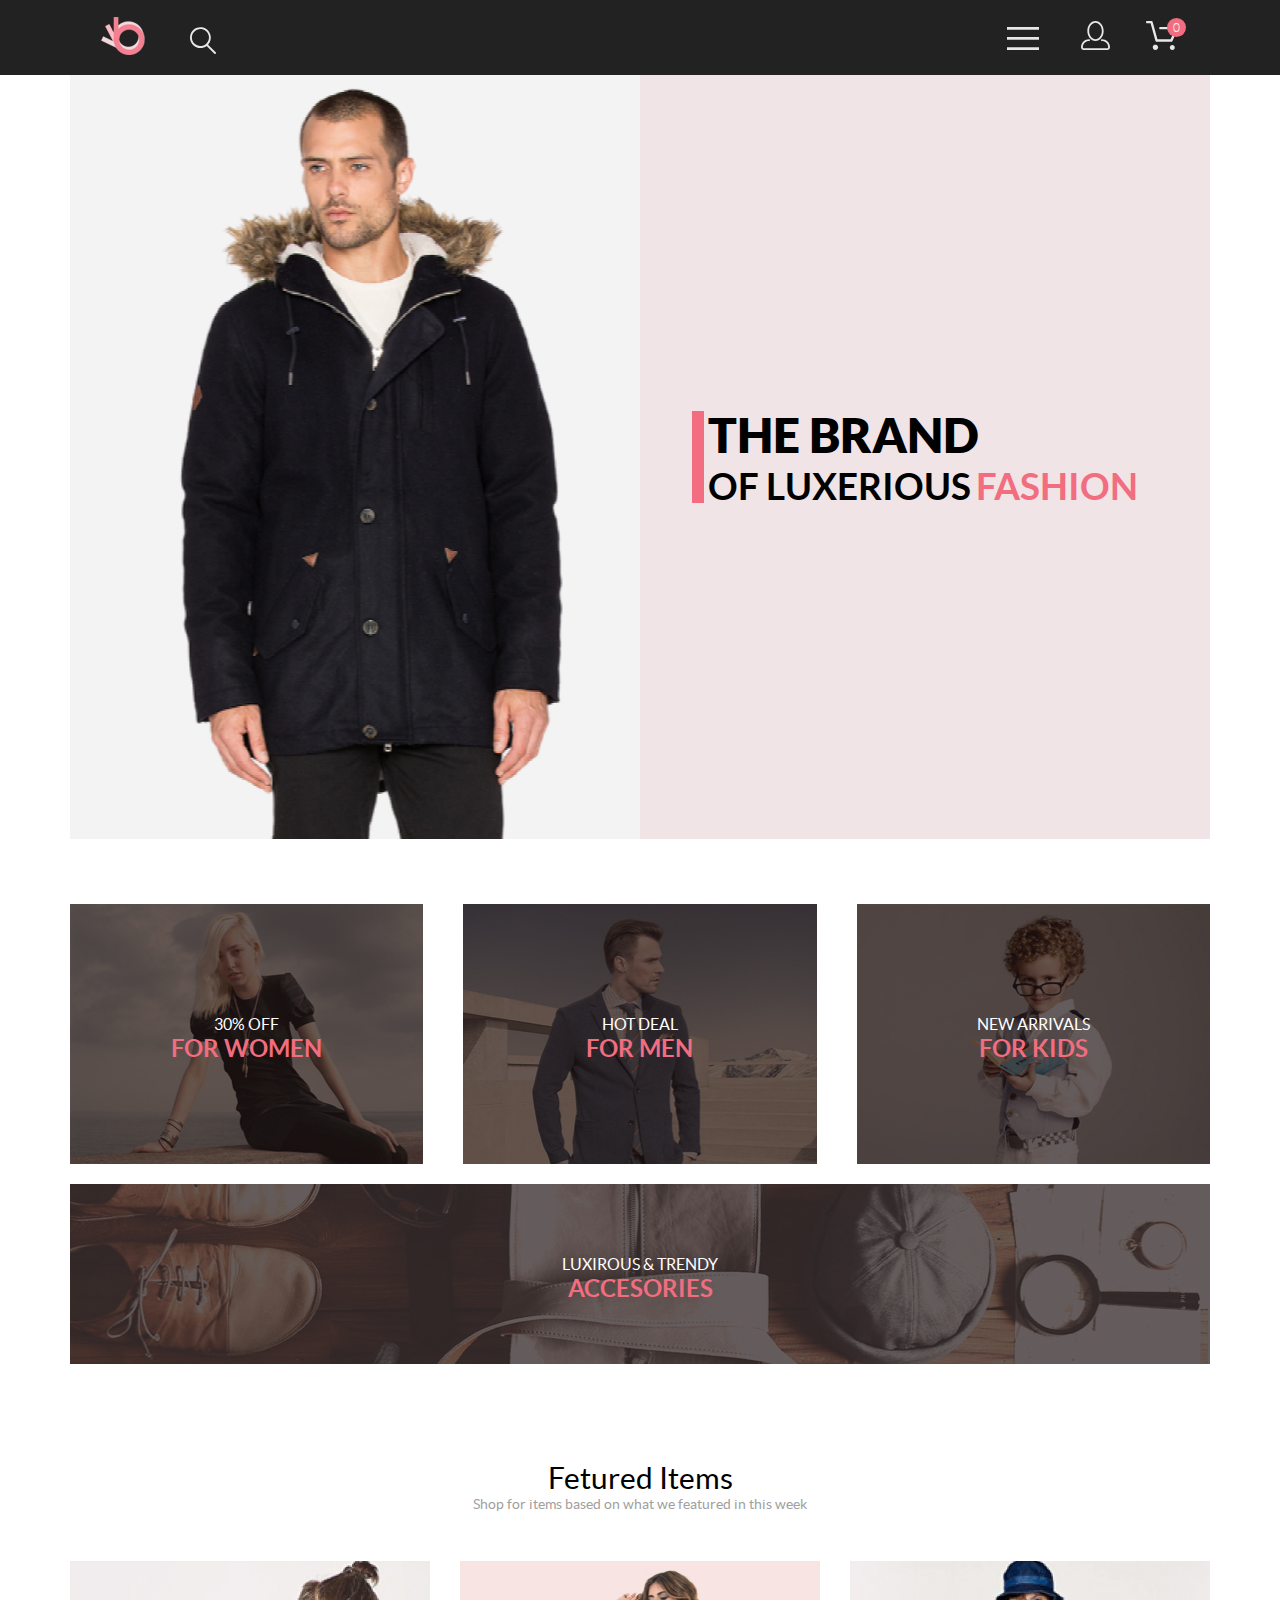
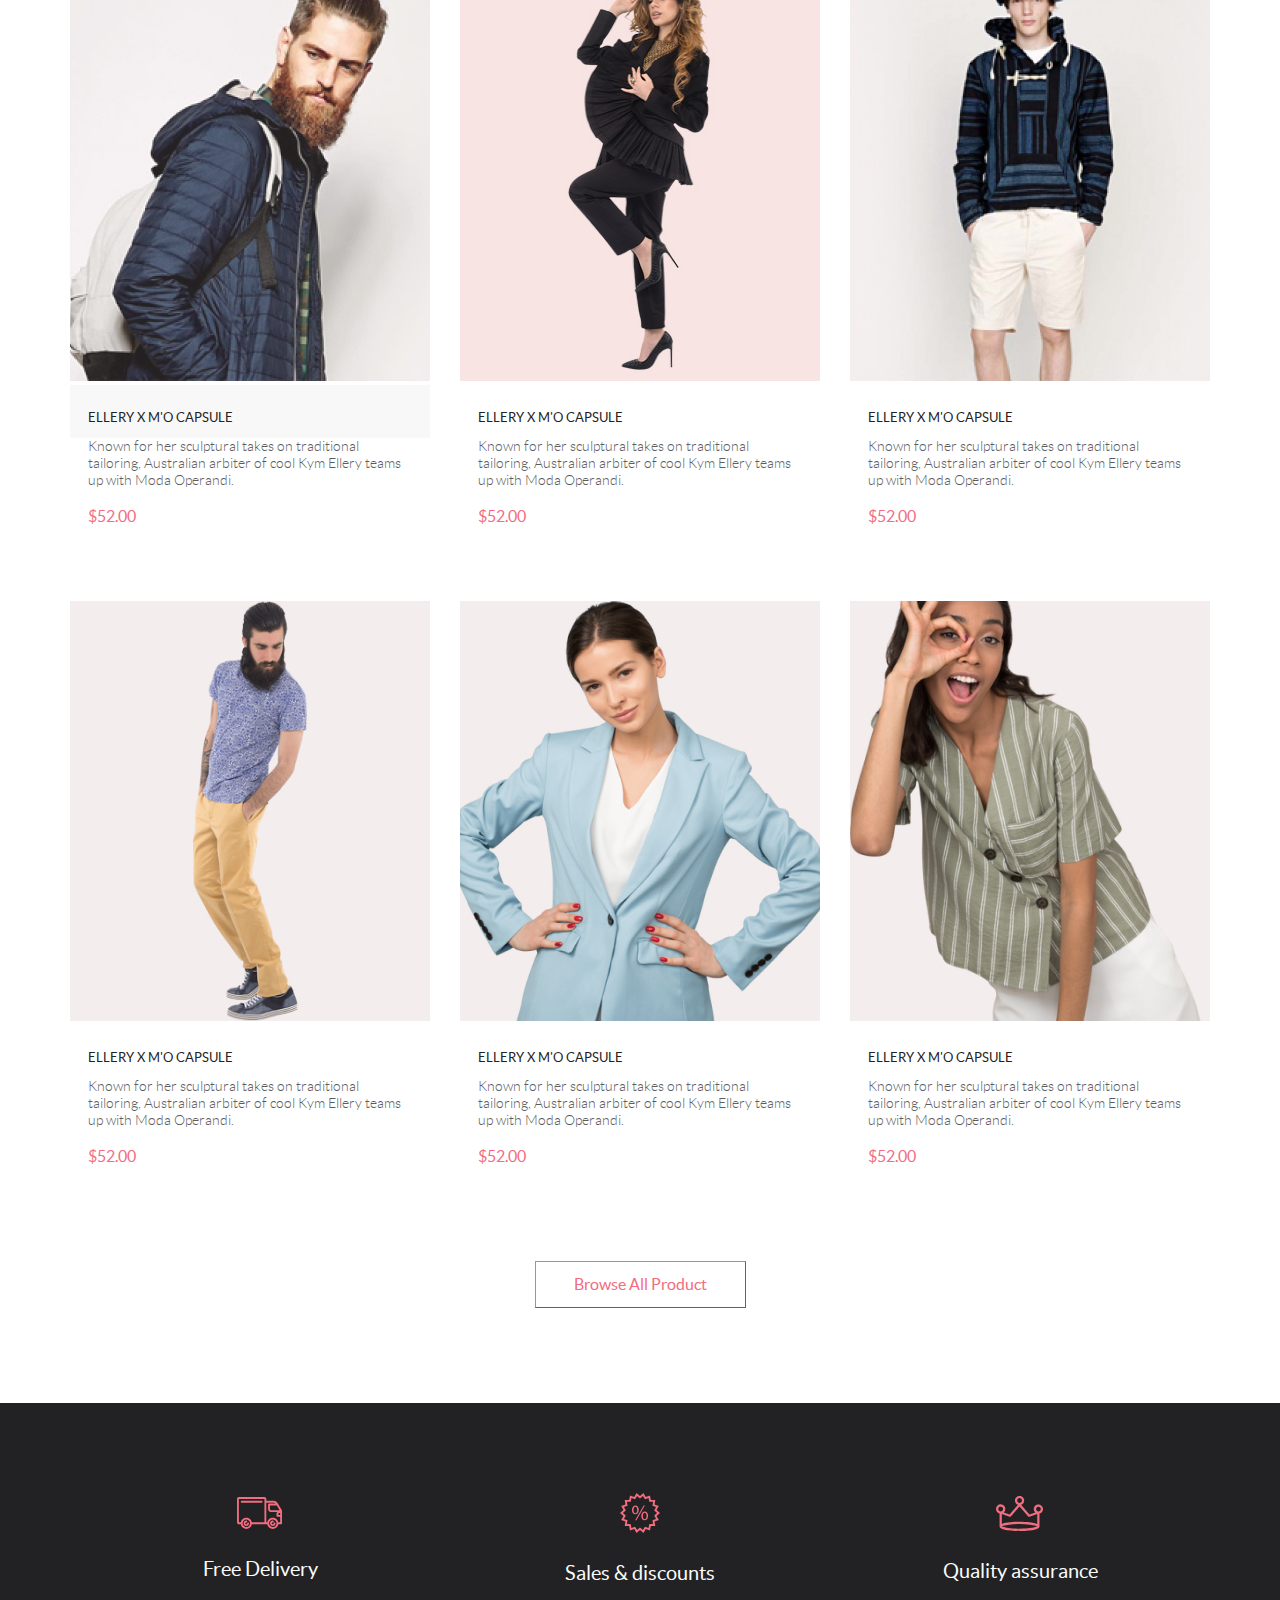
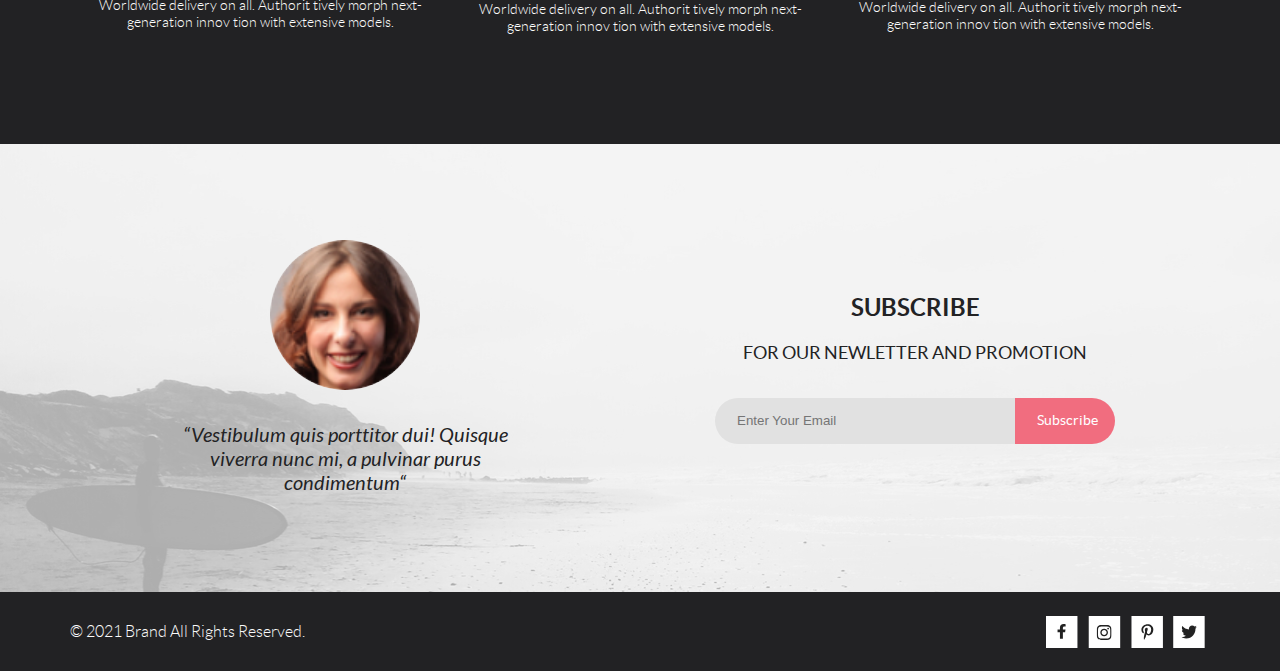
<file: index.html>
<!DOCTYPE html>
<html lang="en">

<head>
   <meta charset="UTF-8">
   <meta http-equiv="X-UA-Compatible" content="IE=edge">
   <meta name="viewport" content="width=device-width, initial-scale=1.0">
   <link rel="stylesheet" href="scss/style.css">
   <title>Fashion-shop</title>
</head>

<body class="page">
   <header class="header">
      <div class="container header__wrp">
         <div class="header__wrp-controls">
            <a class="header__logo-link" href="index.html"><img class="header__logo icon" src="img/logo.svg"
                  alt="logo"></a>
            <img class="header__search icon" src="img/loupe.svg" alt="search">
         </div>
         <div class="header__wrp-controls">
            <button id="burger" class="header__menu-btn" type="button"><svg class='icon_burger icon' width="32"
                  height="23" viewBox="0 0 32 23" fill="none" xmlns="http://www.w3.org/2000/svg">
                  <path d="M0 23V20.31H32V23H0ZM0 12.76V10.07H32V12.76H0ZM0 2.69V0H32V2.69H0Z" />
               </svg></button>
            <a class="header__link" href="registration.html"><img class='icon' src="img/account.svg" alt="signin"></a>
            <span class="header__cartIconWrap header__link"><img class='header__cartIcon' src="img/basket.svg"
                  alt="basket">
               <span>0</span>
            </span>
            <div class="header__basket hidden">
               <div class="header__basketRow header__basketHeader">
                  <div>Название товара</div>
                  <div>Количество</div>
                  <div>Цена за шт.</div>
                  <div>Итого</div>
               </div>

               <div class="header__basketTotal">
                  Товаров в корзине на сумму:
                  $<span class="header__basketTotalValue">0</span>
               </div>
            </div>
            <nav id="menu" class="header__nav">
               <h2 class="header__nav-title">menu</h2>
               <ul class="header__menu-list">
                  <li class="header__menu-item menu-item">
                     <h3 class="menu-item__title">man</h3>
                  </li>
                  <li class="menu-item__sub-item"><a href="#" class="menu-item__link">Accessories</a></li>
                  <li class="menu-item__sub-item"><a href="#" class="menu-item__link">Bags</a></li>
                  <li class="menu-item__sub-item"><a href="#" class="menu-item__link">Denim</a></li>
                  <li class="menu-item__sub-item"><a href="#" class="menu-item__link">T-Shirts</a></li>
               </ul>
               <ul class="header__menu-list">
                  <li class="header__menu-item menu-item">
                     <h3 class="menu-item__title">woman</h3>
                  </li>
                  <li class="menu-item__sub-item"><a href="#" class="menu-item__link">Accessories</a></li>
                  <li class="menu-item__sub-item"><a href="#" class="menu-item__link">Jackets & Coats</a></li>
                  <li class="menu-item__sub-item"><a href="#" class="menu-item__link">Polos</a></li>
                  <li class="menu-item__sub-item"><a href="#" class="menu-item__link">T-Shirts</a></li>
                  <li class="menu-item__sub-item"><a href="#" class="menu-item__link">Shirts</a></li>
               </ul>
               <ul class="header__menu-list">
                  <li class="header__menu-item menu-item">
                     <h3 class="menu-item__title">kids</h3>
                  </li>
                  <li class="menu-item__sub-item"><a href="#" class="menu-item__link">Accessories</a></li>
                  <li class="menu-item__sub-item"><a href="#" class="menu-item__link">Jackets & Coats</a></li>
                  <li class="menu-item__sub-item"><a href="#" class="menu-item__link">Polos</a></li>
                  <li class="menu-item__sub-item"><a href="#" class="menu-item__link">T-Shirts</a></li>
                  <li class="menu-item__sub-item"><a href="#" class="menu-item__link">Shirts</a></li>
                  <li class="menu-item__sub-item"><a href="#" class="menu-item__link">Bags</a></li>
               </ul>
            </nav>
         </div>
   </header>
   <main>
      <section class="brand container">
         <div class="brand__image"></div>
         <div class="brand__wrp">
            <h1 class="brand__title">the brand<span class="brand__subtitle">of luxerious<span
                     class="brand__subtitle-pink">fashion</span></span></h1>
         </div>
      </section>
      <section class="sale">
         <div class="container">
            <div class="sale__body">
               <h2 class="sale__title visually-hidden">Sale</h2>
               <ul class="sale__list">
                  <li class="sale__item sale__item--men">
                     <a href="#" class="sale__link">
                        <p class="sale__sub-text">30% off</p>
                        <h3 class="sale__sub-title">for women</h3>
                     </a>
                  </li>
                  <li class="sale__item sale__item--woman">
                     <a href="#" class="sale__link">
                        <p class="sale__sub-text">hot deal</p>
                        <h3 class="sale__sub-title">for men</h3>
                     </a>
                  </li>
                  <li class="sale__item sale__item--kids">
                     <a href="#" class="sale__link">
                        <p class="sale__sub-text">new arrivals</p>
                        <h3 class="sale__sub-title">for kids</h3>
                     </a>
                  </li>
                  <li class="sale__item sale__item--long">
                     <a href="#" class="sale__link">
                        <p class="sale__sub-text">luxirous & trendy</p>
                        <h3 class="sale__sub-title">accesories</h3>
                     </a>
                  </li>
               </ul>
            </div>
         </div>
      </section>
      <section class="fetured">
         <div class="container">
            <div class="fetured__txt">
               <h2 class="fetured__title">Fetured Items</h2>
               <p class="fetured__text">Shop for items based on what we featured in this week</p>
            </div>
            <div class="fetured__body">
               <ul class="fetured__list">
                  <li class="fetured__item" data-id="1" data-name="ELLERY X M'O CAPSULE" data-price="52">

                     <div class="fetured__img">
                        <img src="img/man_up_left.jpg" alt="photo of product">
                        <button type="button" class="item__btn _icon-cart"><img src="img/cart-card.svg" alt="cart"><span
                              class="item__btn--text">Add to Cart</span></button>
                     </div>
                     <a href="#" class="fetured__link">
                        <h3 class="fetured__sub-title">ellery x m'o capsule</h3>
                     </a>
                     <p class="fetured__sub-text">Known for her sculptural takes on traditional tailoring, Australian
                        arbiter of cool Kym
                        Ellery teams up with Moda Operandi.</p>
                     <p class="fetured__price">$52.00</p>

                  </li>
                  <li class="fetured__item" data-id="2" data-name="ELLERY X M'O CAPSULE" data-price="52">

                     <div class="fetured__img">
                        <img src="img/woman_up_centr.jpg" alt="photo of product">
                        <button type="button" class="item__btn"><img src="img/cart-card.svg"><span
                              class="item__btn--text">Add to Cart</span></button>
                     </div>
                     <a href="#" class="fetured__link"></a>
                     <h3 class="fetured__sub-title">ellery x m'o capsule</h3></a>
                     <p class="fetured__sub-text">Known for her sculptural takes on traditional tailoring, Australian
                        arbiter of cool Kym
                        Ellery teams up with Moda Operandi.</p>
                     <p class="fetured__price">$52.00</p>

                  </li>
                  <li class="fetured__item" data-id="3" data-name="ELLERY X M'O CAPSULE" data-price="52">

                     <div class="fetured__img">
                        <img src="img/man_up_right.jpg" alt="photo of product">
                        <button type="button" class="item__btn _icon-cart"><img src="img/cart-card.svg"><span
                              class="item__btn--text">Add to Cart</span></button>
                     </div>
                     <a href="#" class="fetured__link"></a>
                     <h3 class="fetured__sub-title">ellery x m'o capsule</h3></a>
                     <p class="fetured__sub-text">Known for her sculptural takes on traditional tailoring, Australian
                        arbiter of cool Kym
                        Ellery teams up with Moda Operandi.</p>
                     <p class="fetured__price">$52.00</p>

                  </li>
                  <li class="fetured__item" data-id="4" data-name="ELLERY X M'O CAPSULE" data-price="52">

                     <div class="fetured__img">
                        <img src="img/man_down_left.jpg" alt="photo of product">
                        <button type="button" class="item__btn _icon-cart"><img src="img/cart-card.svg"><span
                              class="item__btn--text">Add to Cart</span></button>
                     </div>
                     <a href="#" class="fetured__link"></a>
                     <h3 class="fetured__sub-title">ellery x m'o capsule</h3></a>
                     <p class="fetured__sub-text">Known for her sculptural takes on traditional tailoring, Australian
                        arbiter of cool Kym
                        Ellery teams up with Moda Operandi.</p>
                     <p class="fetured__price">$52.00</p>

                  </li>
                  <li class="fetured__item" data-id="5" data-name="ELLERY X M'O CAPSULE" data-price="52">

                     <div class="fetured__img">
                        <img src="img/woman_down_centr.jpg" alt="photo of product">
                        <button type="button" class="item__btn _icon-cart"><img src="img/cart-card.svg"><span
                              class="item__btn--text">Add to Cart</span></button>
                     </div>
                     <a href="#" class="fetured__link"></a>
                     <h3 class="fetured__sub-title">ellery x m'o capsule</h3></a>
                     <p class="fetured__sub-text">Known for her sculptural takes on traditional tailoring, Australian
                        arbiter of cool Kym
                        Ellery teams up with Moda Operandi.</p>
                     <p class="fetured__price">$52.00</p>

                  </li>
                  <li class="fetured__item" data-id="6" data-name="ELLERY X M'O CAPSULE" data-price="52">

                     <div class="fetured__img">
                        <img src="img/woman_down_right.jpg" alt="photo of product">
                        <button type="button" class="item__btn _icon-cart"><img src="img/cart-card.svg"><span
                              class="item__btn--text">Add to Cart</span></button>
                     </div>
                     <a href="#" class="fetured__link"></a>
                     <h3 class="fetured__sub-title">ellery x m'o capsule</h3></a>
                     <p class="fetured__sub-text">Known for her sculptural takes on traditional tailoring, Australian
                        arbiter of cool Kym
                        Ellery teams up with Moda Operandi.</p>
                     <p class="fetured__price">$52.00</p>

                  </li>
               </ul>
            </div>
            <div class="fetured__btn">
               <a href="product.html" class="product__link"><button type="button" class="featured--browse-btn">Browse
                     All Product</button></a>
            </div>
         </div>
      </section>
      <section class="skills">
         <div class="container">
            <div class="skills__body">
               <h2 class="skills__title visually-hidden">Skills</h2>
               <ul class="skills__list">
                  <li class="skills__item">
                     <img src="img/truck.svg" alt="logo">
                     <h3 class="skills__sub-title">Free Delivery</h3>
                     <p class="skills__sub-text">Worldwide delivery on all. Authorit tively morph next-generation innov
                        tion with extensive
                        models.</p>
                  </li>
                  <li class="skills__item">
                     <img src="img/percent.svg" alt="logo">
                     <h3 class="skills__sub-title">Sales & discounts</h3>
                     <p class="skills__sub-text">Worldwide delivery on all. Authorit tively morph next-generation innov
                        tion with extensive
                        models.</p>
                  </li>
                  <li class="skills__item">
                     <img src="img/crown.svg" alt="logo">
                     <h3 class="skills__sub-title">Quality assurance</h3>
                     <p class="skills__sub-text">Worldwide delivery on all. Authorit tively morph next-generation innov
                        tion with extensive
                        models.</p>
                  </li>
               </ul>
            </div>
         </div>
      </section>
   </main>
   <footer class="footer">
      <div class="footer__top top-footer">
         <div class="container">
            <div class="top-footer__body">
               <div class="top-footer__comment">
                  <article>
                     <div class="top-footer__img"><img src="img/wm_head.jpg" class="top-footer__image" alt="comment">
                     </div>
                     <q class="top-footer__text">“Vestibulum quis porttitor dui! Quisque viverra nunc mi, a pulvinar
                        purus
                        condimentum“</q>
                  </article>
               </div>
               <div class="top-footer__email email-footer">
                  <div class="email-footer__body">
                     <h2 class="email-footer__title">subscribe</h2>
                     <p class="email-footer__text">for our newletter and promotion</p>
                     <div class="email-footer__form form-email">
                        <form action="" method="" name="contact_form">
                           <fieldset>
                              <legend class="visually-hidden">Контактная информация</legend>
                              <label><input class="form-email__input" type="text" name="email"
                                    placeholder="Enter Your Email"></label>
                              <label><input class="form-email__submit" type="submit" value="Subscribe"></label>
                           </fieldset>
                        </form>
                     </div>
                  </div>
               </div>
            </div>
         </div>
      </div>
      <div class="footer__bottom bottom-footer">
         <div class="container">
            <div class="bottom-footer__body">
               <p class="bottom-footer__text">© 2021 Brand All Rights Reserved.</p>
               <div class="bottom-footer__social">
                  <ul class="bottom-footer__list">
                     <li class="bottom-footer__item"><a href="#" class="footer__social-icon"><svg
                              class='footer__social-icon' width="32" height="32" viewBox="0 0 32 32" fill="none"
                              xmlns="http://www.w3.org/2000/svg">
                              <path class="outer" d="M31.4506 0H0V32H31.4506V0Z" />
                              <path class="inner"
                                 d="M19.0884 16.28L19.5069 13.616H16.8902V11.8873C16.8902 11.1585 17.2557 10.4481 18.4277 10.4481H19.6172V8.17997C19.6172 8.17997 18.5377 8 17.5056 8C15.3507 8 13.9422 9.27593 13.9422 11.5857V13.616H11.5469V16.28H13.9422V22.72H16.8902V16.28H19.0884Z" />
                           </svg>
                        </a></li>
                     <li class="bottom-footer__item"><a href="#" class="bottom-footer__social"><svg
                              class="footer__social-icon" width="33" height="32" viewBox="0 0 33 32" fill="none"
                              xmlns="http://www.w3.org/2000/svg">
                              <path class="outer" d="M32.1889 0H0.738281V32H32.1889V0Z" />
                              <g clip-path="url(#clip0)">
                                 <path class="inner"
                                    d="M16.139 12.6816C14.0238 12.6816 12.3177 14.3849 12.3177 16.4966C12.3177 18.6083 14.0238 20.3117 16.139 20.3117C18.2541 20.3117 19.9602 18.6083 19.9602 16.4966C19.9602 14.3849 18.2541 12.6816 16.139 12.6816ZM16.139 18.9769C14.7721 18.9769 13.6547 17.8646 13.6547 16.4966C13.6547 15.1287 14.7688 14.0164 16.139 14.0164C17.5092 14.0164 18.6233 15.1287 18.6233 16.4966C18.6233 17.8646 17.5058 18.9769 16.139 18.9769ZM21.0078 12.5255C21.0078 13.0203 20.6087 13.4154 20.1165 13.4154C19.621 13.4154 19.2252 13.0169 19.2252 12.5255C19.2252 12.0341 19.6243 11.6357 20.1165 11.6357C20.6087 11.6357 21.0078 12.0341 21.0078 12.5255ZM23.5386 13.4287C23.4821 12.2367 23.2094 11.1808 22.3347 10.3109C21.4634 9.44097 20.4058 9.1687 19.2119 9.10894C17.9814 9.03921 14.2932 9.03921 13.0627 9.10894C11.8721 9.16538 10.8145 9.43765 9.93987 10.3076C9.06522 11.1775 8.79584 12.2333 8.73597 13.4253C8.66613 14.6539 8.66613 18.3361 8.73597 19.5646C8.79251 20.7566 9.06522 21.8124 9.93987 22.6824C10.8145 23.5523 11.8688 23.8246 13.0627 23.8843C14.2932 23.9541 17.9814 23.9541 19.2119 23.8843C20.4058 23.8279 21.4634 23.5556 22.3347 22.6824C23.2061 21.8124 23.4788 20.7566 23.5386 19.5646C23.6085 18.3361 23.6085 14.6572 23.5386 13.4287ZM21.949 20.8828C21.6895 21.5335 21.1874 22.0349 20.5322 22.2972C19.5511 22.6857 17.2231 22.596 16.139 22.596C15.0548 22.596 12.7235 22.6824 11.7457 22.2972C11.0939 22.0382 10.5917 21.5369 10.329 20.8828C9.93987 19.9033 10.0297 17.5791 10.0297 16.4966C10.0297 15.4142 9.9432 13.0867 10.329 12.1105C10.5884 11.4597 11.0906 10.9583 11.7457 10.696C12.7268 10.3076 15.0548 10.3972 16.139 10.3972C17.2231 10.3972 19.5545 10.3109 20.5322 10.696C21.184 10.955 21.6862 11.4564 21.949 12.1105C22.3381 13.09 22.2483 15.4142 22.2483 16.4966C22.2483 17.5791 22.3381 19.9066 21.949 20.8828Z" />
                              </g>
                              <defs>
                                 <clipPath id="clip0">
                                    <rect width="14.8991" height="17" transform="translate(8.68555 8)" />
                                 </clipPath>
                              </defs>
                           </svg></a></li>
                     <li class="bottom-footer__item"><a href="#" class="bottom-footer__social"><svg
                              class="footer__social-icon" width="32" height="32" viewBox="0 0 32 32" fill="none"
                              xmlns="http://www.w3.org/2000/svg">
                              <path class="outer" d="M31.9252 0H0.474609V32H31.9252V0Z" />
                              <g clip-path="url(#clip0)">
                                 <path class="inner"
                                    d="M16.7403 8.20312C13.5556 8.20312 10.4082 10.3406 10.4082 13.8C10.4082 16 11.6374 17.25 12.3823 17.25C12.6896 17.25 12.8666 16.3875 12.8666 16.1438C12.8666 15.8531 12.1309 15.2344 12.1309 14.025C12.1309 11.5125 14.0305 9.73125 16.4889 9.73125C18.6027 9.73125 20.1671 10.9406 20.1671 13.1625C20.1671 14.8219 19.506 17.9344 17.3642 17.9344C16.5913 17.9344 15.9302 17.3719 15.9302 16.5656C15.9302 15.3844 16.7496 14.2406 16.7496 13.0219C16.7496 10.9531 13.835 11.3281 13.835 13.8281C13.835 14.3531 13.9002 14.9344 14.133 15.4125C13.7046 17.2688 12.8293 20.0344 12.8293 21.9469C12.8293 22.5375 12.9131 23.1188 12.969 23.7094C13.0745 23.8281 13.0218 23.8156 13.1832 23.7563C14.7476 21.6 14.6917 21.1781 15.3994 18.3562C15.7812 19.0875 16.7683 19.4812 17.5505 19.4812C20.8469 19.4812 22.3275 16.2469 22.3275 13.3313C22.3275 10.2281 19.6643 8.20312 16.7403 8.20312Z" />
                              </g>
                              <defs>
                                 <clipPath id="clip0">
                                    <rect width="11.9193" height="16" transform="translate(10.4082 8)" />
                                 </clipPath>
                              </defs>
                           </svg></a></li>
                     <li class="bottom-footer__item"><a href="#" class="bottom-footer__social"></a><svg
                           class="footer__social-icon" width="32" height="32" viewBox="0 0 32 32" fill="none"
                           xmlns="http://www.w3.org/2000/svg">
                           <path class="outer" d="M31.6635 0H0.212891V32H31.6635V0Z" />
                           <g clip-path="url(#clip0)">
                              <path class="inner"
                                 d="M22.417 12.7405C22.427 12.8826 22.427 13.0248 22.427 13.1669C22.427 17.5019 19.1498 22.4969 13.1599 22.4969C11.3145 22.4969 9.60022 21.9588 8.1582 21.0248C8.4204 21.0552 8.67247 21.0654 8.94475 21.0654C10.4674 21.0654 11.8691 20.5476 12.9884 19.6644C11.5565 19.6339 10.3565 18.6898 9.94305 17.3903C10.1447 17.4207 10.3464 17.441 10.5582 17.441C10.8506 17.441 11.1431 17.4004 11.4153 17.3294C9.92291 17.0248 8.80355 15.705 8.80355 14.1111V14.0705C9.23715 14.3141 9.74139 14.4664 10.2758 14.4867C9.39849 13.8979 8.82373 12.8928 8.82373 11.7557C8.82373 11.1466 8.98504 10.5882 9.26741 10.1009C10.8708 12.0908 13.2809 13.3902 15.9833 13.5324C15.9329 13.2887 15.9027 13.035 15.9027 12.7811C15.9027 10.974 17.3548 9.50195 19.1598 9.50195C20.0976 9.50195 20.9446 9.89789 21.5396 10.5375C22.2757 10.3954 22.9816 10.1212 23.6068 9.74561C23.3648 10.507 22.8505 11.1466 22.1749 11.5527C22.8304 11.4817 23.4657 11.2989 24.0505 11.0451C23.6069 11.6948 23.0522 12.2735 22.417 12.7405Z" />
                           </g>
                           <defs>
                              <clipPath id="clip0">
                                 <rect width="15.8924" height="16" transform="translate(8.1582 8)" />
                              </clipPath>
                           </defs>
                        </svg></li>
                  </ul>
               </div>
            </div>
         </div>
      </div>
   </footer>
   <script src="js/script.js"></script>
</body>

</html>
</file>
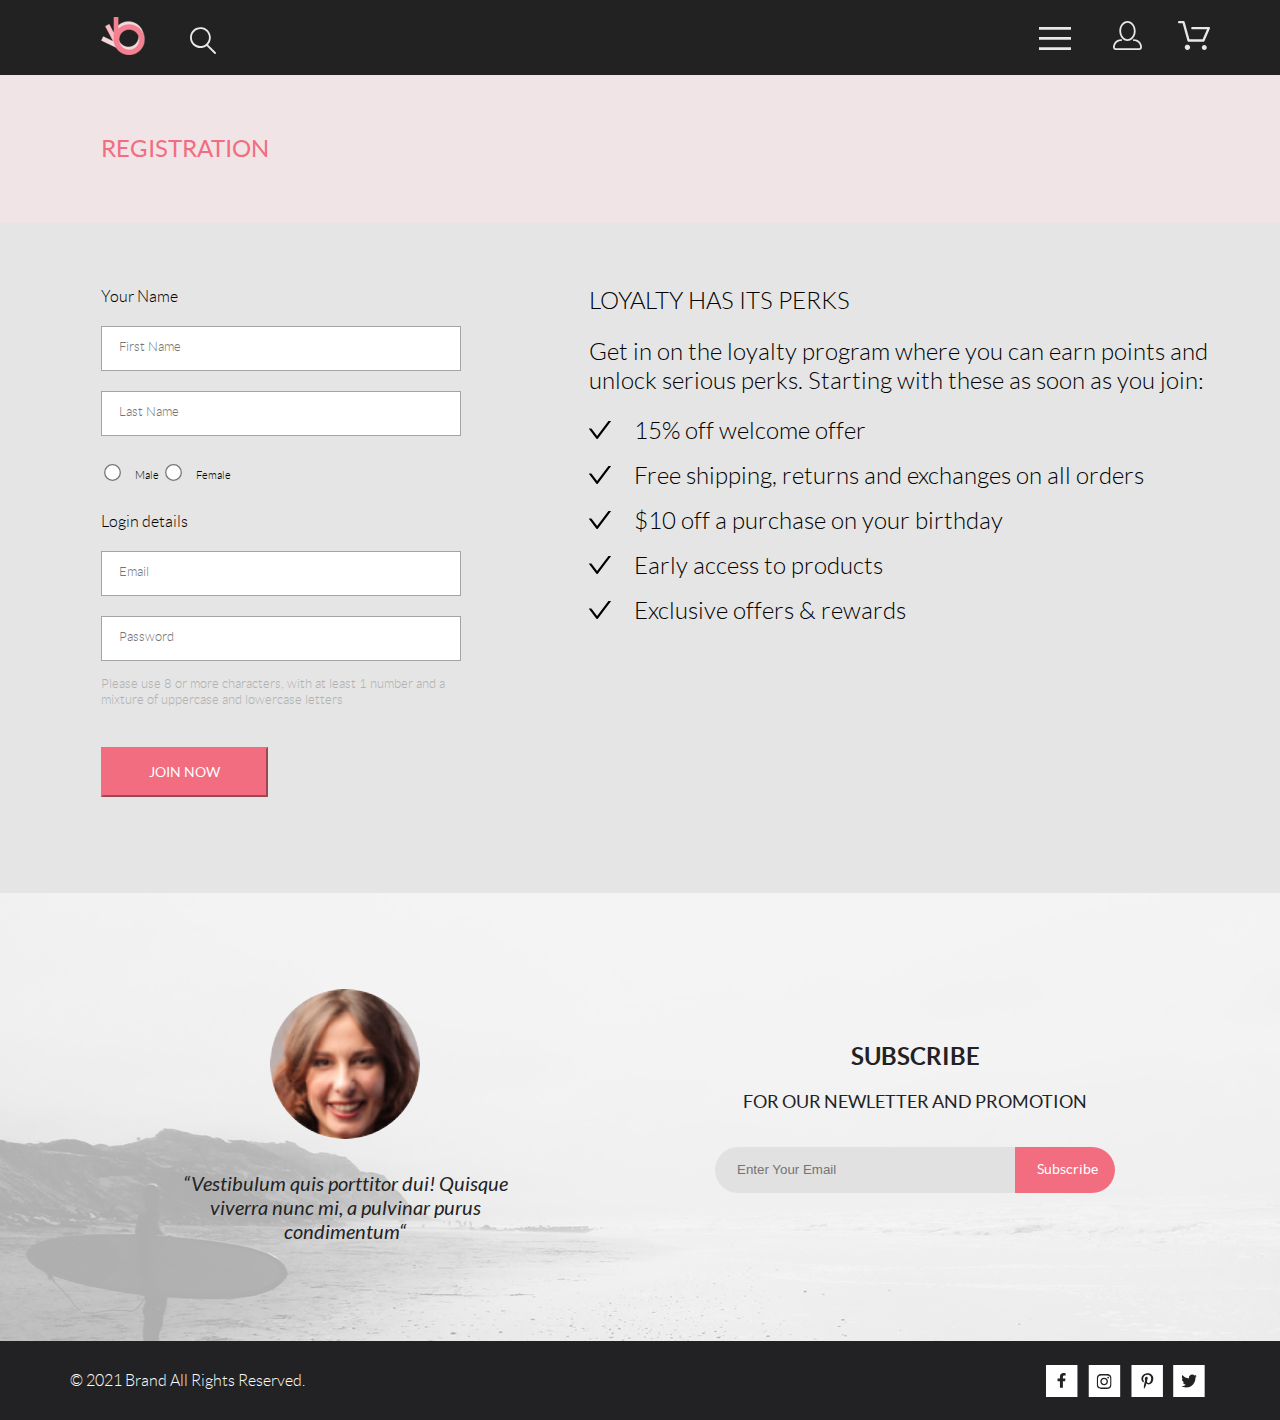
<file: registration.html>
<!DOCTYPE html>
<html lang="en">
<head>
    <meta charset="UTF-8">
    <meta http-equiv="X-UA-Compatible" content="IE=edge">
    <meta name="viewport" content="width=device-width, initial-scale=1.0">
    <link rel="stylesheet" href="scss/style.css">
    <title>Registration</title>
</head>

<body class="page">
    <header class="header">
        <div class="container header__wrp">
            <div class="header__wrp-controls">
                <a class="header__logo-link" href="index.html"><img class="header__logo icon" src="img/logo.svg" alt="logo"></a>
                <img class="header__search icon" src="img/loupe.svg" alt="search">
            </div>
            <div class="header__wrp-controls">
                <button id="burger" class="header__menu-btn" type="button"><svg class='icon_burger icon' width="32"
                        height="23" viewBox="0 0 32 23" fill="none" xmlns="http://www.w3.org/2000/svg">
                        <path d="M0 23V20.31H32V23H0ZM0 12.76V10.07H32V12.76H0ZM0 2.69V0H32V2.69H0Z" />
                    </svg></button>
                <a class="header__link" href="#"><img class='icon' src="img/account.svg" alt="signin"></a>
                <a href="#" class="header__link"><img class='icon' src="img/basket.svg" alt="basket"></a>
            </div>
            <nav id="menu" class="header__nav">
                <h2 class="header__nav-title">menu</h2>
                <ul class="header__menu-list">
                    <li class="header__menu-item menu-item">
                        <h3 class="menu-item__title">man</h3>
                    </li>
                    <li class="menu-item__sub-item"><a href="#" class="menu-item__link">Accessories</a></li>
                    <li class="menu-item__sub-item"><a href="#" class="menu-item__link">Bags</a></li>
                    <li class="menu-item__sub-item"><a href="#" class="menu-item__link">Denim</a></li>
                    <li class="menu-item__sub-item"><a href="#" class="menu-item__link">T-Shirts</a></li>
                </ul>
                <ul class="header__menu-list">
                    <li class="header__menu-item menu-item">
                        <h3 class="menu-item__title">woman</h3>
                    </li>
                    <li class="menu-item__sub-item"><a href="#" class="menu-item__link">Accessories</a></li>
                    <li class="menu-item__sub-item"><a href="#" class="menu-item__link">Jackets & Coats</a></li>
                    <li class="menu-item__sub-item"><a href="#" class="menu-item__link">Polos</a></li>
                    <li class="menu-item__sub-item"><a href="#" class="menu-item__link">T-Shirts</a></li>
                    <li class="menu-item__sub-item"><a href="#" class="menu-item__link">Shirts</a></li>
                </ul>
                <ul class="header__menu-list">
                    <li class="header__menu-item menu-item">
                        <h3 class="menu-item__title">kids</h3>
                    </li>
                    <li class="menu-item__sub-item"><a href="#" class="menu-item__link">Accessories</a></li>
                    <li class="menu-item__sub-item"><a href="#" class="menu-item__link">Jackets & Coats</a></li>
                    <li class="menu-item__sub-item"><a href="#" class="menu-item__link">Polos</a></li>
                    <li class="menu-item__sub-item"><a href="#" class="menu-item__link">T-Shirts</a></li>
                    <li class="menu-item__sub-item"><a href="#" class="menu-item__link">Shirts</a></li>
                    <li class="menu-item__sub-item"><a href="#" class="menu-item__link">Bags</a></li>
                </ul>
            </nav>
        </div>
    </header>
    <main>
        <section class="reg">
            <div class="reg__header">
                <div class="container reg__head-title-wrp">
                    <h1 class="reg__head-title">registration</h1>
                </div>
            </div>
            <div class="reg__box">
                <div class="reg__box-wrp container">
                    <div class="reg__box-forms">
                        <fieldset class="reg__name-forms">
                            <legend class="name-forms__title">Your Name</legend>
                            <input class="input-form" placeholder="First Name"><br>
                            <input class="input-form" placeholder="Last Name"><br>
                            <input id="male" class="input-radio" type="radio" name="gender" value="Male">
                            <label class="radio-label" for="male">Male</label>
                            <input id="female" class="input-radio" type="radio" name="gender" value="Female">
                            <label class="radio-label" for="female">Female</label>
                            <input id="other" class="input-radio" type="radio" name="gender" value="Other">
                            <label id="lbl-for-other" class="radio-label" for="other">Other</label>
                        </fieldset>
                        <fieldset class="reg__email-forms">
                            <legend class="name-forms__title">Login details</legend>
                            <input type="email" class="input-form" placeholder="Email"><br>
                            <input type="password" class="input-form" placeholder="Password"><br>
                        </fieldset>
                        <p class="reg__box__text">Please use 8 or more characters, with at least 1 number and a mixture
                            of uppercase and lowercase letters</p>
                        <form action="reg__box__sender" method="post">
                            <input class="reg__box__submit-btn" type="submit" value="JOIN NOW">
                        </form>
                    </div>
                    <div class="reg__box__welcome_text">
                        <h2 class="welcome-text__title">loyalty has its perks</h2>
                        <p class="welcome-text__text">Get in on the loyalty program where you can earn points and unlock serious perks. Starting with these as soon as you join:</p>
                        <ul class="welcome-text__list">
                            <li class="welcome-text__list-item">15% off welcome offer</li>
                            <li class="welcome-text__list-item">Free shipping, returns and exchanges on all orders </li>
                            <li class="welcome-text__list-item">$10 off a purchase on your birthday</li>
                            <li class="welcome-text__list-item">Early access to products</li>
                            <li class="welcome-text__list-item">Exclusive offers & rewards</li>
                        </ul>
                    </div>
                </div>
            </div>

        </section>
    </main>
    <footer class="footer">
        <div class="footer__top top-footer">
            <div class="container">
                <div class="top-footer__body">
                    <div class="top-footer__comment">
                        <article>
                            <div class="top-footer__img"><img src="img/wm_head.jpg" class="top-footer__image"
                                    alt="comment"></div>
                            <q class="top-footer__text">“Vestibulum quis porttitor dui! Quisque viverra nunc mi, a
                                pulvinar purus
                                condimentum“</q>
                        </article>
                    </div>
                    <div class="top-footer__email email-footer">
                        <div class="email-footer__body">
                            <h2 class="email-footer__title">subscribe</h2>
                            <p class="email-footer__text">for our newletter and promotion</p>
                            <div class="email-footer__form form-email">
                                <form action="" method="" name="contact_form">
                                    <fieldset>
                                        <legend class="visually-hidden">Контактная информация</legend>
                                        <label><input class="form-email__input" type="text" name="email"
                                                placeholder="Enter Your Email"></label>
                                        <label><input class="form-email__submit" type="submit"
                                                value="Subscribe"></label>
                                    </fieldset>
                                </form>
                            </div>
                        </div>
                    </div>
                </div>
            </div>
        </div>
        <div class="footer__bottom bottom-footer">
            <div class="container">
                <div class="bottom-footer__body">
                    <p class="bottom-footer__text">© 2021 Brand All Rights Reserved.</p>
                    <div class="bottom-footer__social">
                        <ul class="bottom-footer__list">
                            <li class="bottom-footer__item"><a href="#" class="footer__social-icon"><svg
                                        class='footer__social-icon' width="32" height="32" viewBox="0 0 32 32"
                                        fill="none" xmlns="http://www.w3.org/2000/svg">
                                        <path class="outer" d="M31.4506 0H0V32H31.4506V0Z" />
                                        <path class="inner"
                                            d="M19.0884 16.28L19.5069 13.616H16.8902V11.8873C16.8902 11.1585 17.2557 10.4481 18.4277 10.4481H19.6172V8.17997C19.6172 8.17997 18.5377 8 17.5056 8C15.3507 8 13.9422 9.27593 13.9422 11.5857V13.616H11.5469V16.28H13.9422V22.72H16.8902V16.28H19.0884Z" />
                                    </svg>
                                </a></li>
                            <li class="bottom-footer__item"><a href="#" class="bottom-footer__social"><svg
                                        class="footer__social-icon" width="33" height="32" viewBox="0 0 33 32"
                                        fill="none" xmlns="http://www.w3.org/2000/svg">
                                        <path class="outer" d="M32.1889 0H0.738281V32H32.1889V0Z" />
                                        <g clip-path="url(#clip0)">
                                            <path class="inner"
                                                d="M16.139 12.6816C14.0238 12.6816 12.3177 14.3849 12.3177 16.4966C12.3177 18.6083 14.0238 20.3117 16.139 20.3117C18.2541 20.3117 19.9602 18.6083 19.9602 16.4966C19.9602 14.3849 18.2541 12.6816 16.139 12.6816ZM16.139 18.9769C14.7721 18.9769 13.6547 17.8646 13.6547 16.4966C13.6547 15.1287 14.7688 14.0164 16.139 14.0164C17.5092 14.0164 18.6233 15.1287 18.6233 16.4966C18.6233 17.8646 17.5058 18.9769 16.139 18.9769ZM21.0078 12.5255C21.0078 13.0203 20.6087 13.4154 20.1165 13.4154C19.621 13.4154 19.2252 13.0169 19.2252 12.5255C19.2252 12.0341 19.6243 11.6357 20.1165 11.6357C20.6087 11.6357 21.0078 12.0341 21.0078 12.5255ZM23.5386 13.4287C23.4821 12.2367 23.2094 11.1808 22.3347 10.3109C21.4634 9.44097 20.4058 9.1687 19.2119 9.10894C17.9814 9.03921 14.2932 9.03921 13.0627 9.10894C11.8721 9.16538 10.8145 9.43765 9.93987 10.3076C9.06522 11.1775 8.79584 12.2333 8.73597 13.4253C8.66613 14.6539 8.66613 18.3361 8.73597 19.5646C8.79251 20.7566 9.06522 21.8124 9.93987 22.6824C10.8145 23.5523 11.8688 23.8246 13.0627 23.8843C14.2932 23.9541 17.9814 23.9541 19.2119 23.8843C20.4058 23.8279 21.4634 23.5556 22.3347 22.6824C23.2061 21.8124 23.4788 20.7566 23.5386 19.5646C23.6085 18.3361 23.6085 14.6572 23.5386 13.4287ZM21.949 20.8828C21.6895 21.5335 21.1874 22.0349 20.5322 22.2972C19.5511 22.6857 17.2231 22.596 16.139 22.596C15.0548 22.596 12.7235 22.6824 11.7457 22.2972C11.0939 22.0382 10.5917 21.5369 10.329 20.8828C9.93987 19.9033 10.0297 17.5791 10.0297 16.4966C10.0297 15.4142 9.9432 13.0867 10.329 12.1105C10.5884 11.4597 11.0906 10.9583 11.7457 10.696C12.7268 10.3076 15.0548 10.3972 16.139 10.3972C17.2231 10.3972 19.5545 10.3109 20.5322 10.696C21.184 10.955 21.6862 11.4564 21.949 12.1105C22.3381 13.09 22.2483 15.4142 22.2483 16.4966C22.2483 17.5791 22.3381 19.9066 21.949 20.8828Z" />
                                        </g>
                                        <defs>
                                            <clipPath id="clip0">
                                                <rect width="14.8991" height="17" transform="translate(8.68555 8)" />
                                            </clipPath>
                                        </defs>
                                    </svg></a></li>
                            <li class="bottom-footer__item"><a href="#" class="bottom-footer__social"><svg
                                        class="footer__social-icon" width="32" height="32" viewBox="0 0 32 32"
                                        fill="none" xmlns="http://www.w3.org/2000/svg">
                                        <path class="outer" d="M31.9252 0H0.474609V32H31.9252V0Z" />
                                        <g clip-path="url(#clip0)">
                                            <path class="inner"
                                                d="M16.7403 8.20312C13.5556 8.20312 10.4082 10.3406 10.4082 13.8C10.4082 16 11.6374 17.25 12.3823 17.25C12.6896 17.25 12.8666 16.3875 12.8666 16.1438C12.8666 15.8531 12.1309 15.2344 12.1309 14.025C12.1309 11.5125 14.0305 9.73125 16.4889 9.73125C18.6027 9.73125 20.1671 10.9406 20.1671 13.1625C20.1671 14.8219 19.506 17.9344 17.3642 17.9344C16.5913 17.9344 15.9302 17.3719 15.9302 16.5656C15.9302 15.3844 16.7496 14.2406 16.7496 13.0219C16.7496 10.9531 13.835 11.3281 13.835 13.8281C13.835 14.3531 13.9002 14.9344 14.133 15.4125C13.7046 17.2688 12.8293 20.0344 12.8293 21.9469C12.8293 22.5375 12.9131 23.1188 12.969 23.7094C13.0745 23.8281 13.0218 23.8156 13.1832 23.7563C14.7476 21.6 14.6917 21.1781 15.3994 18.3562C15.7812 19.0875 16.7683 19.4812 17.5505 19.4812C20.8469 19.4812 22.3275 16.2469 22.3275 13.3313C22.3275 10.2281 19.6643 8.20312 16.7403 8.20312Z" />
                                        </g>
                                        <defs>
                                            <clipPath id="clip0">
                                                <rect width="11.9193" height="16" transform="translate(10.4082 8)" />
                                            </clipPath>
                                        </defs>
                                    </svg></a></li>
                            <li class="bottom-footer__item"><a href="#" class="bottom-footer__social"></a><svg
                                    class="footer__social-icon" width="32" height="32" viewBox="0 0 32 32" fill="none"
                                    xmlns="http://www.w3.org/2000/svg">
                                    <path class="outer" d="M31.6635 0H0.212891V32H31.6635V0Z" />
                                    <g clip-path="url(#clip0)">
                                        <path class="inner"
                                            d="M22.417 12.7405C22.427 12.8826 22.427 13.0248 22.427 13.1669C22.427 17.5019 19.1498 22.4969 13.1599 22.4969C11.3145 22.4969 9.60022 21.9588 8.1582 21.0248C8.4204 21.0552 8.67247 21.0654 8.94475 21.0654C10.4674 21.0654 11.8691 20.5476 12.9884 19.6644C11.5565 19.6339 10.3565 18.6898 9.94305 17.3903C10.1447 17.4207 10.3464 17.441 10.5582 17.441C10.8506 17.441 11.1431 17.4004 11.4153 17.3294C9.92291 17.0248 8.80355 15.705 8.80355 14.1111V14.0705C9.23715 14.3141 9.74139 14.4664 10.2758 14.4867C9.39849 13.8979 8.82373 12.8928 8.82373 11.7557C8.82373 11.1466 8.98504 10.5882 9.26741 10.1009C10.8708 12.0908 13.2809 13.3902 15.9833 13.5324C15.9329 13.2887 15.9027 13.035 15.9027 12.7811C15.9027 10.974 17.3548 9.50195 19.1598 9.50195C20.0976 9.50195 20.9446 9.89789 21.5396 10.5375C22.2757 10.3954 22.9816 10.1212 23.6068 9.74561C23.3648 10.507 22.8505 11.1466 22.1749 11.5527C22.8304 11.4817 23.4657 11.2989 24.0505 11.0451C23.6069 11.6948 23.0522 12.2735 22.417 12.7405Z" />
                                    </g>
                                    <defs>
                                        <clipPath id="clip0">
                                            <rect width="15.8924" height="16" transform="translate(8.1582 8)" />
                                        </clipPath>
                                    </defs>
                                </svg></li>
                        </ul>
                    </div>
                </div>
            </div>
        </div>
    </footer>
    <script src="js/script.js"></script>
</body>
</file>
<file: scss/style.css>
/* http://meyerweb.com/eric/tools/css/reset/ 
   v2.0 | 20110126
   License: none (public domain)
*/
html, body, div, span, applet, object, iframe,
h1, h2, h3, h4, h5, h6, p, blockquote, pre,
a, abbr, acronym, address, big, cite, code,
del, dfn, em, img, ins, kbd, q, s, samp,
small, strike, strong, sub, sup, tt, var,
b, u, i, center,
dl, dt, dd, ol, ul, li,
fieldset, form, label, legend,
table, caption, tbody, tfoot, thead, tr, th, td,
article, aside, canvas, details, embed,
figure, figcaption, footer, header, hgroup,
menu, nav, output, ruby, section, summary,
time, mark, audio, video {
  margin: 0;
  padding: 0;
  border: 0;
  font-size: 100%;
  font: inherit;
  vertical-align: baseline;
}

/* HTML5 display-role reset for older browsers */
article, aside, details, figcaption, figure,
footer, header, hgroup, menu, nav, section {
  display: block;
}

body {
  line-height: 1;
}

ol, ul {
  list-style: none;
}

blockquote, q {
  quotes: none;
}

blockquote:before, blockquote:after,
q:before, q:after {
  content: '';
  content: none;
}

table {
  border-collapse: collapse;
  border-spacing: 0;
}

.visually-hidden {
  position: absolute;
  width: 1px;
  height: 1px;
  margin: -1px;
  padding: 0;
  overflow: hidden;
  border: 0;
  clip: rect(0 0 0 0);
}

.page {
  font-family: Lato;
  font-size: 14px;
  font-style: normal;
  font-weight: 300;
  line-height: 17px;
}

.container {
  max-width: 1140px;
  margin: 0 auto;
}

@media (max-width: 768px) {
  .container {
    max-width: 96%;
  }
}

@media (max-width: 475px) {
  .container {
    max-width: 91%;
  }
}

@font-face {
  font-family: 'Lato';
  font-style: normal;
  font-weight: 400;
  src: url(/fonts/Lato-regular.woff2), url(/fonts/Lato-regular.woff);
}

@font-face {
  font-family: 'Lato';
  font-style: italic;
  font-weight: 400;
  src: url(/fonts/Lato-italic.woff2), url(/fonts/Lato-italic.woff);
}

@font-face {
  font-family: 'Lato';
  font-style: normal;
  font-weight: 300;
  src: url(/fonts/Lato-light.woff2), url(/fonts/Lato-light.woff);
}

@font-face {
  font-family: 'Lato';
  font-style: italic;
  font-weight: 300;
  src: url(/fonts/Lato-lightitalic.woff2), url(/fonts/Lato-lightitalic.woff);
}

@font-face {
  font-family: 'Lato';
  font-style: normal;
  font-weight: 700;
  src: url(/fonts/Lato-bold.woff2), url(/fonts/Lato-bold.woff);
}

@font-face {
  font-family: 'Lato';
  font-style: normal;
  font-weight: 900;
  src: url(/fonts/Lato-black.woff2), url(/fonts/Lato-black.woff);
}

.hidden {
  display: none;
}

.header {
  background-color: #222222;
}

.header .header__wrp {
  display: -webkit-box;
  display: -ms-flexbox;
  display: flex;
  -webkit-box-pack: justify;
      -ms-flex-pack: justify;
          justify-content: space-between;
  -webkit-box-align: center;
      -ms-flex-align: center;
          align-items: center;
  min-height: 75px;
  position: relative;
}

@media (max-width: 768px) {
  .header .header__wrp .header__wrp-controls {
    margin-right: 20px;
  }
}

.header .header__wrp .header__logo {
  margin: 0 41px 0 31px;
}

.header .header__wrp .header__menu-btn {
  border: none;
  background-color: transparent;
}

.header .header__wrp .header__link {
  margin-left: 33px;
}

@media (max-width: 475px) {
  .header .header__wrp .header__link {
    display: none;
  }
}

.header .header__wrp .header__cartIconWrap {
  position: relative;
  margin-right: 32px;
}

.header .header__wrp .icon_burger {
  fill: #E8E8E8;
}

.header .header__wrp .icon_burger:active {
  fill: #9F9F9F;
}

.header .header__wrp .icon:hover {
  opacity: 0.6;
}

.header .header__wrp .header__cartIcon:hover {
  opacity: 0.6;
}

.header .header__wrp .header__cartIcon:active {
  opacity: 0.4;
}

.header .header__wrp .header__cartIconWrap span {
  display: inline-block;
  width: 19px;
  height: 19px;
  color: white;
  background: #f16d7f;
  border-radius: 50%;
  position: absolute;
  text-align: center;
  right: -8px;
  top: -19px;
  font-size: 12px;
  line-height: 19px;
}

.header .header__wrp .header__basket {
  position: absolute;
  z-index: 3;
  right: 0;
  top: 75px;
  background: white;
  padding: 10px;
  border: 1px solid #ebebeb;
  border-radius: 3px;
  font-size: 14px;
}

.header .header__wrp .header__basketRow {
  display: -ms-grid;
  display: grid;
  -ms-grid-columns: (1fr)[4];
      grid-template-columns: repeat(4, 1fr);
  gap: 10px;
  margin-bottom: 10px;
  border-bottom: 1px solid #ebebeb;
  padding-bottom: 10px;
}

.header .header__wrp .header__basketHeader {
  font-weight: bold;
}

.header .header__wrp .header__basketTotal {
  font-weight: bold;
  text-align: right;
}

.basketRow {
  display: -ms-grid;
  display: grid;
  -ms-grid-columns: (1fr)[4];
      grid-template-columns: repeat(4, 1fr);
  gap: 10px;
  margin-bottom: 10px;
  border-bottom: 1px solid #ebebeb;
  padding-bottom: 10px;
}

.basketHeader {
  font-weight: bold;
}

.basketTotal {
  font-weight: bold;
  text-align: right;
}

.header__nav {
  position: absolute;
  background-color: #FFF;
  right: -128px;
  bottom: -764px;
  display: none;
  width: 232px;
  height: 764px;
}

@media (max-width: 768px) {
  .header__nav {
    right: -17px;
    bottom: -793px;
    height: 791px;
  }
}

@media (max-width: 475px) {
  .header__nav {
    right: -17px;
    bottom: -638px;
    height: 637px;
  }
}

.header__nav-title {
  font-family: Lato;
  font-size: 14px;
  line-height: 17px;
  font-weight: bold;
  font-style: normal;
  margin-left: 34px;
  color: #222222;
  text-transform: uppercase;
  margin-top: 37px;
}

.header__menu-list {
  margin: 0;
  list-style: none;
  font-family: Lato;
  font-size: 14px;
  line-height: 17px;
  font-weight: 400;
  font-style: normal;
  color: #6F6E6E;
  padding: 0;
}

.menu-item__link {
  text-decoration: none;
  color: #6F6E6E;
}

.menu-item__link:visited {
  color: #6F6E6E;
}

.menu-item__title {
  font-family: Lato;
  font-size: 14px;
  line-height: 17px;
  font-weight: 400;
  font-style: normal;
  color: #F16D7F;
  text-transform: uppercase;
  margin-top: 24px;
  margin-left: 34px;
}

.menu-item__sub-item {
  font-family: Lato;
  font-size: 14px;
  line-height: 17px;
  font-weight: 400;
  font-style: normal;
  color: #6F6E6E;
  margin-top: 12px;
  margin-left: 54px;
}

.header__nav--show {
  display: block;
  z-index: 2;
}

.brand {
  display: -webkit-box;
  display: -ms-flexbox;
  display: flex;
  height: 764px;
}

@media (max-width: 768px) {
  .brand {
    height: 369px;
  }
}

.brand .brand__image {
  min-width: 50%;
  background: rgba(113, 103, 105, 0.08);
  background-image: url("../img/upper-man.png");
  background-size: auto;
  background-position: center;
}

@media (max-width: 768px) {
  .brand .brand__image {
    width: 50%;
    height: auto;
    background-size: 100%;
    background-repeat: no-repeat;
    background-position: center;
  }
}

@media (max-width: 475px) {
  .brand .brand__image {
    display: none;
  }
}

.brand .brand__wrp {
  background-color: #F1E4E6;
  -webkit-box-flex: 1;
      -ms-flex-positive: 1;
          flex-grow: 1;
  display: -webkit-box;
  display: -ms-flexbox;
  display: flex;
  -webkit-box-align: center;
      -ms-flex-align: center;
          align-items: center;
}

@media (max-width: 475px) {
  .brand .brand__wrp {
    min-height: 363px;
  }
}

.brand .brand__title {
  font-family: Lato;
  font-size: 48px;
  line-height: 58px;
  font-weight: 900;
  font-style: normal;
  text-transform: uppercase;
  position: relative;
  margin-left: 68px;
}

@media (max-width: 768px) {
  .brand .brand__title {
    font-family: Lato;
    font-size: 44px;
    line-height: 52px;
    font-weight: 900;
    font-style: normal;
    margin-right: 32px;
    margin-left: 45px;
  }
}

@media (max-width: 475px) {
  .brand .brand__title {
    font-family: Lato;
    font-size: 38px;
    line-height: 46px;
    font-weight: 900;
    font-style: normal;
    margin-left: 56px;
  }
}

.brand .brand__title::before {
  position: absolute;
  width: 12px;
  height: 92px;
  top: 5px;
  left: -16px;
  background-color: #F16D7F;
  content: '';
}

@media (max-width: 768px) {
  .brand .brand__title::before {
    height: 74px;
    margin-right: 16px;
  }
}

@media (max-width: 475px) {
  .brand .brand__title::before {
    height: 61px;
    margin-right: 15px;
  }
}

.brand .brand__subtitle {
  font-family: Lato;
  font-size: 37px;
  line-height: 44px;
  font-weight: 700;
  font-style: normal;
  display: -webkit-box;
  display: -ms-flexbox;
  display: flex;
}

@media (max-width: 768px) {
  .brand .brand__subtitle {
    font-family: Lato;
    font-size: 22px;
    line-height: 29px;
    font-weight: 700;
    font-style: normal;
  }
}

@media (max-width: 475px) {
  .brand .brand__subtitle {
    font-family: Lato;
    font-size: 20px;
    line-height: 24px;
    font-weight: 700;
    font-style: normal;
  }
}

.brand .brand__subtitle-pink {
  color: #F16D7F;
  margin-left: 5px;
}

.sale__body {
  margin-top: 65px;
}

@media (max-width: 768px) {
  .sale__body {
    margin-top: 20px;
  }
}

@media (max-width: 475px) {
  .sale__body {
    margin-top: 32px;
  }
}

.sale__body .sale__list {
  display: -webkit-box;
  display: -ms-flexbox;
  display: flex;
  -ms-flex-wrap: wrap;
      flex-wrap: wrap;
  -webkit-box-pack: justify;
      -ms-flex-pack: justify;
          justify-content: space-between;
}

@media (max-width: 475px) {
  .sale__body .sale__list {
    -webkit-box-orient: vertical;
    -webkit-box-direction: normal;
        -ms-flex-direction: column;
            flex-direction: column;
    -webkit-box-align: center;
        -ms-flex-align: center;
            align-items: center;
  }
}

.sale__body .sale__item {
  width: 31%;
  height: 260px;
}

@media (max-width: 768px) {
  .sale__body .sale__item {
    height: 168px;
  }
}

@media (max-width: 475px) {
  .sale__body .sale__item {
    width: 85%;
    background-size: auto;
    height: 247px;
    margin-top: 32px;
  }
}

.sale__body .sale__item--men {
  background: url(../img/for_women.jpg) no-repeat;
}

.sale__body .sale__item--woman {
  background: url(../img/for_men.jpg) no-repeat;
}

.sale__body .sale__item--kids {
  background: url(../img/for_kids.jpg) no-repeat;
}

.sale__body .sale__item--long {
  background: url(../img/accesories.jpg);
  width: 100%;
  height: 180px;
  margin-top: 20px;
}

@media (max-width: 768px) {
  .sale__body .sale__item--long {
    height: 116px;
  }
}

@media (max-width: 475px) {
  .sale__body .sale__item--long {
    height: 111px;
    margin-top: 32px;
  }
}

.sale__body .sale__link {
  position: relative;
  display: block;
  width: 100%;
  height: 100%;
}

.sale__body .sale__sub-text {
  top: 50%;
  left: 50%;
  -webkit-transform: translate(-50%, -100%);
          transform: translate(-50%, -100%);
  position: absolute;
  font-size: 16px;
  font-weight: 400;
  line-height: 19px;
  text-align: center;
  color: #FFF;
  text-transform: uppercase;
}

@media (max-width: 768px) {
  .sale__body .sale__sub-text {
    min-width: 13%;
  }
}

.sale__body .sale__sub-title {
  position: absolute;
  top: 50%;
  left: 50%;
  font-family: Lato;
  font-size: 24px;
  line-height: 29px;
  font-weight: 700;
  font-style: normal;
  -webkit-transform: translate(-50%);
          transform: translate(-50%);
  text-align: center;
  color: #F16D7F;
  text-transform: uppercase;
}

@media (max-width: 768px) {
  .sale__body .sale__sub-title {
    min-width: 154px;
  }
}

.fetured__txt {
  margin: 96px 0 18px 0;
  text-align: center;
}

@media (max-width: 768px) {
  .fetured__txt {
    margin: 154px 0 72px 0;
  }
}

.fetured__title {
  font-family: Lato;
  font-size: 30px;
  line-height: 36px;
  font-weight: 400;
  font-style: normal;
  color: .fetured__title black;
}

.fetured__text {
  font-family: Lato;
  font-size: 14px;
  line-height: 17px;
  font-weight: 400;
  font-style: normal;
  color: #9F9F9F;
}

.fetured__list {
  display: -webkit-box;
  display: -ms-flexbox;
  display: flex;
  -webkit-box-pack: justify;
      -ms-flex-pack: justify;
          justify-content: space-between;
  -ms-flex-wrap: wrap;
      flex-wrap: wrap;
}

@media (max-width: 768px) {
  .fetured__list {
    -ms-flex-pack: distribute;
        justify-content: space-around;
  }
}

@media (max-width: 475px) {
  .fetured__list {
    -webkit-box-pack: center;
        -ms-flex-pack: center;
            justify-content: center;
  }
}

.fetured__item {
  width: 360px;
  height: 580px;
  margin: 30px 0;
  background-color: #FFF;
  margin-bottom: 30px;
  position: relative;
}

@media (max-width: 768px) {
  .fetured__item {
    margin-bottom: 16px;
  }
}

.item__btn {
  display: none;
}

.item__btn--text {
  font-family: Lato;
  font-size: 14px;
  line-height: 17px;
  font-weight: 400;
  font-style: normal;
  display: block;
  margin-left: 10px;
  color: #FFF;
}

.fetured__link {
  display: block;
  background: #f8f8f8;
  text-decoration: none;
}

.fetured__img {
  position: relative;
}

.fetured__img::before {
  content: "";
  width: 100%;
  height: 100%;
  background: rgba(0, 0, 0, 0.5);
  position: absolute;
  display: none;
}

.fetured__img:hover .item__btn {
  display: -webkit-box;
  display: -ms-flexbox;
  display: flex;
  position: absolute;
  top: 45%;
  right: 30%;
  background-color: transparent;
  border: 1px solid #FFFFFF;
  width: 138px;
  height: 43px;
  -webkit-box-align: center;
      -ms-flex-align: center;
          align-items: center;
  padding: 10px 10px;
}

.fetured__img:hover::before {
  display: block;
}

.fetured__sub-title {
  font-family: Lato;
  font-size: 13px;
  line-height: 16px;
  font-weight: 400;
  font-style: normal;
  text-transform: uppercase;
  color: #222222;
  padding: 25px 0 12px 18px;
}

.fetured__sub-text {
  font-family: Lato;
  font-size: 14px;
  line-height: 17px;
  font-weight: 300;
  font-style: normal;
  padding: 0 18px;
  color: #5d5d5d;
}

.fetured__price {
  font-family: Lato;
  font-size: 16px;
  line-height: 19px;
  font-weight: 400;
  font-style: normal;
  color: #F16D7F;
  padding: 18px;
}

.fetured__btn {
  text-align: center;
  margin-bottom: 95px;
  margin-top: 50px;
}

@media (max-width: 768px) {
  .fetured__btn {
    margin-top: 32px;
    margin-bottom: 65px;
  }
}

.featured--browse-btn {
  width: 211px;
  height: 47px;
  color: #F16D7F;
  border-color: #F16D7F;
  border-width: 1px;
  font-family: Lato;
  font-size: 16px;
  line-height: 19px;
  font-weight: 400;
  font-style: normal;
  background-color: transparent;
}

.featured--browse-btn:hover {
  background-color: #F16D7F;
  color: #FFF;
}

.skills {
  width: 100%;
  height: 341px;
  background: #222224;
}

@media (max-width: 768px) {
  .skills {
    height: 610px;
  }
}

.skills .skills__body {
  padding: 90px 10px;
}

@media (max-width: 768px) {
  .skills .skills__body {
    padding: 0 0;
  }
}

.skills .skills__list {
  display: -webkit-box;
  display: -ms-flexbox;
  display: flex;
  -webkit-box-pack: justify;
      -ms-flex-pack: justify;
          justify-content: space-between;
  -webkit-box-align: center;
      -ms-flex-align: center;
          align-items: center;
}

@media (max-width: 768px) {
  .skills .skills__list {
    -webkit-box-orient: vertical;
    -webkit-box-direction: normal;
        -ms-flex-direction: column;
            flex-direction: column;
  }
}

.skills .skills__item {
  display: -webkit-box;
  display: -ms-flexbox;
  display: flex;
  -webkit-box-orient: vertical;
  -webkit-box-direction: normal;
      -ms-flex-direction: column;
          flex-direction: column;
  -webkit-box-align: center;
      -ms-flex-align: center;
          align-items: center;
  width: 360px;
}

@media (max-width: 768px) {
  .skills .skills__item {
    margin-top: 48px;
  }
}

.skills .skills__sub-title {
  font-weight: normal;
  font-size: 19.96px;
  line-height: 24px;
  color: #FBFBFB;
  margin-bottom: 16px;
  -ms-grid-column-align: center;
      justify-self: center;
  margin-top: 28px;
}

@media (max-width: 475px) {
  .skills .skills__sub-title {
    font-family: Lato;
    font-size: 20px;
    line-height: 24px;
    font-weight: 400;
    font-style: normal;
  }
}

.skills .skills__sub-text {
  font-weight: 300;
  font-size: 13.972px;
  line-height: 17px;
  text-align: center;
  color: #FBFBFB;
}

@media (max-width: 475px) {
  .skills .skills__sub-text {
    font-family: Lato;
    font-size: 14px;
    line-height: 17px;
    font-weight: 300;
    font-style: normal;
  }
}

.footer__top {
  width: 100%;
  min-height: 448px;
  background: url("../../img/footer.jpg") no-repeat top center;
  background-size: cover;
}

.top-footer__body {
  display: -webkit-box;
  display: -ms-flexbox;
  display: flex;
  -ms-flex-pack: distribute;
      justify-content: space-around;
  -webkit-box-align: center;
      -ms-flex-align: center;
          align-items: center;
}

@media (max-width: 768px) {
  .top-footer__body {
    -webkit-box-orient: vertical;
    -webkit-box-direction: normal;
        -ms-flex-direction: column;
            flex-direction: column;
    height: 614px;
  }
}

.top-footer__comment {
  width: 360px;
  height: 448px;
  display: -webkit-box;
  display: -ms-flexbox;
  display: flex;
  -webkit-box-align: center;
      -ms-flex-align: center;
          align-items: center;
}

@media (max-width: 768px) {
  .top-footer__comment {
    height: auto;
  }
}

@media (max-width: 475px) {
  .top-footer__comment {
    width: 340px;
  }
}

.top-footer__img {
  text-align: center;
  margin-bottom: 30px;
}

@media (max-width: 768px) {
  .top-footer__img {
    margin-bottom: 20px;
    margin-top: 30px;
  }
}

.top-footer__image {
  width: 150px;
  height: 150px;
  border-radius: 50%;
}

@media (max-width: 475px) {
  .top-footer__image {
    width: 35%;
    height: auto;
  }
}

.top-footer__text {
  display: block;
  font-family: Lato;
  font-size: 20px;
  line-height: 24px;
  font-weight: 400;
  font-style: italic;
  text-align: center;
  color: #222224;
}

@media (max-width: 475px) {
  .top-footer__text {
    font-family: Lato;
    font-size: 18px;
    line-height: 22px;
    font-weight: 400;
    font-style: italic;
  }
}

@media (max-width: 768px) {
  .email-footer__form {
    margin-bottom: 100px;
  }
}

.email-footer__fieldset {
  display: -webkit-box;
  display: -ms-flexbox;
  display: flex;
}

.email-footer__title {
  font-family: Lato;
  font-size: 24px;
  line-height: 30px;
  font-weight: 700;
  font-style: normal;
  color: #222224;
  text-transform: uppercase;
  margin-bottom: 15px;
  text-align: center;
}

@media (max-width: 768px) {
  .email-footer__title {
    margin-bottom: 0;
  }
}

.email-footer__text {
  font-family: Lato;
  font-size: 18px;
  line-height: 30px;
  font-weight: 400;
  font-style: normal;
  color: #222224;
  text-transform: uppercase;
  margin-bottom: 30px;
  text-align: center;
}

@media (max-width: 768px) {
  .email-footer__text {
    margin-bottom: 16px;
  }
}

@media (max-width: 475px) {
  .email-footer__text {
    font-family: Lato;
    font-size: 14px;
    line-height: 21px;
    font-weight: 400;
    font-style: normal;
    margin-bottom: 22px;
  }
}

.form-email__input {
  width: 256px;
  min-height: 46px;
  background-color: #e1e1e1;
  border: none;
  border-radius: 23px 0 0 23px;
  padding: 0 22px;
  border-color: #e1e1e1;
  color: #222224;
}

@media (max-width: 475px) {
  .form-email__input {
    width: 57%;
  }
}

.form-email__submit {
  min-height: 46px;
  width: 100px;
  border: none;
  border-radius: 0 23px 23px 0;
  text-align: center;
  padding: 0 22px;
  float: right;
  font-family: Lato;
  font-size: 14px;
  line-height: 17px;
  font-weight: 400;
  font-style: normal;
  background-color: #F16D7F;
  color: #FFF;
  border-color: #F16D7F;
}

@media (max-width: 475px) {
  .form-email__submit {
    width: 28%;
    padding: 0 12px;
  }
}

.bottom-footer {
  width: 100%;
  height: 79px;
  background: #222224;
}

@media (max-width: 475px) {
  .bottom-footer {
    height: 143px;
  }
}

.bottom-footer__body {
  display: -webkit-box;
  display: -ms-flexbox;
  display: flex;
  -webkit-box-pack: justify;
      -ms-flex-pack: justify;
          justify-content: space-between;
  -webkit-box-align: center;
      -ms-flex-align: center;
          align-items: center;
  height: 79px;
}

@media (max-width: 768px) {
  .bottom-footer__body {
    margin-right: 32px;
  }
}

@media (max-width: 475px) {
  .bottom-footer__body {
    -webkit-box-orient: vertical;
    -webkit-box-direction: reverse;
        -ms-flex-direction: column-reverse;
            flex-direction: column-reverse;
    height: auto;
    margin-right: 0;
  }
}

.bottom-footer__text {
  font-size: 16px;
  line-height: 150%;
  color: #FBFBFB;
}

@media (max-width: 768px) {
  .bottom-footer__text {
    margin-left: 32px;
  }
}

@media (max-width: 475px) {
  .bottom-footer__text {
    margin-top: 40px;
  }
}

.bottom-footer__social {
  color: #FFF;
  -webkit-transition: color 0.3s ease 0s;
  transition: color 0.3s ease 0s;
}

@media (max-width: 475px) {
  .bottom-footer__social {
    margin-top: 33px;
  }
}

.bottom-footer__list {
  display: -webkit-box;
  display: -ms-flexbox;
  display: flex;
}

.bottom-footer__item {
  font-size: 30px;
  padding: 5px 5px;
}

.outer {
  fill: #FFF;
}

.inner {
  fill: #222222;
}

.footer__social-icon:hover .outer {
  fill: #F16D7F;
}

.footer__social-icon:hover .inner {
  fill: #FFF;
}

.reg {
  background-color: #E5E5E5;
}

.reg__header {
  height: 148px;
  background-color: #F1E4E6;
}

@media (max-width: 475px) {
  .reg__header .reg__head-title-wrp {
    display: -webkit-box;
    display: -ms-flexbox;
    display: flex;
    -webkit-box-pack: center;
        -ms-flex-pack: center;
            justify-content: center;
  }
}

.reg__header .reg__head-title {
  display: inline-block;
  text-transform: uppercase;
  font-family: Lato;
  font-size: 24px;
  line-height: 29px;
  font-weight: 400;
  font-style: normal;
  color: #F16D7F;
  margin-left: 31px;
  margin-top: 59px;
}

@media (max-width: 768px) {
  .reg__header .reg__head-title {
    margin-left: 16px;
  }
}

@media (max-width: 475px) {
  .reg__header .reg__head-title {
    text-align: center;
  }
}

.reg__box-wrp {
  display: -webkit-box;
  display: -ms-flexbox;
  display: flex;
}

@media (max-width: 475px) {
  .reg__box-wrp {
    -webkit-box-orient: vertical;
    -webkit-box-direction: normal;
        -ms-flex-direction: column;
            flex-direction: column;
    justify-items: center;
  }
}

.reg__box-forms {
  margin-left: 31px;
  margin-top: 64px;
}

@media (max-width: 768px) {
  .reg__box-forms {
    margin-top: 40px;
    margin-left: 16px;
    width: 50%;
  }
}

@media (max-width: 475px) {
  .reg__box-forms {
    margin-top: 40px;
    margin-left: 6px;
    width: 100%;
  }
}

@media (max-width: 768px) {
  .reg__box__welcome_text {
    width: 50%;
  }
}

.name-forms__title {
  font-family: Lato;
  font-size: 16px;
  line-height: 19px;
  font-weight: 300;
  font-style: normal;
}

.input-form {
  margin-top: 20px;
  width: 360px;
  min-height: 45px;
  border: 1px solid #A4A4A4;
  color: #b1b1b1;
  padding-top: 12px;
  padding-left: 17px;
  padding-bottom: 15px;
  font-family: Lato;
  font-size: 13px;
  line-height: 16px;
  font-weight: 300;
  font-style: normal;
  -webkit-box-sizing: border-box;
          box-sizing: border-box;
}

@media (max-width: 475px) {
  .input-form {
    width: 96%;
  }
}

@media (max-width: 768px) {
  .input-form {
    width: 96%;
  }
}

.input-radio {
  margin-top: 30px;
  margin-bottom: 33px;
  -webkit-transform: scale(1.3);
          transform: scale(1.3);
  cursor: pointer;
}

.radio-label {
  display: inline-block;
  cursor: pointer;
  padding-left: 10px;
  margin-right: 20;
  font-family: Lato;
  font-size: 11px;
  line-height: 13px;
  font-weight: 300;
  font-style: normal;
}

#other, #lbl-for-other {
  display: none;
}

@media (max-width: 768px) {
  #other, #lbl-for-other {
    display: inline-block;
  }
}

.reg__box__text {
  width: 359px;
  margin-top: 15px;
  margin-bottom: 39px;
  font-family: Lato;
  font-size: 13px;
  line-height: 16px;
  font-weight: 300;
  font-style: normal;
  color: #B1B1B1;
}

@media (max-width: 768px) {
  .reg__box__text {
    width: 96%;
  }
}

@media (max-width: 475px) {
  .reg__box__text {
    width: 96%;
  }
}

.reg__box__submit-btn {
  height: 50px;
  width: 167px;
  text-align: center;
  font-family: Lato;
  font-size: 14px;
  line-height: 17px;
  font-weight: 400;
  font-style: normal;
  background-color: #F16D7F;
  color: #FFF;
  border-color: #F16D7F;
  -webkit-box-shadow: none;
          box-shadow: none;
  margin-bottom: 96px;
}

@media (max-width: 475px) {
  .reg__box__submit-btn {
    margin-bottom: 40px;
  }
}

.reg__box__welcome_text {
  margin-left: 128px;
  margin-top: 64px;
}

@media (max-width: 768px) {
  .reg__box__welcome_text {
    margin-left: 20px;
    margin-top: 40px;
  }
}

.welcome-text__title {
  text-transform: uppercase;
  font-family: Lato;
  font-size: 24px;
  line-height: 29px;
  font-weight: 300;
  font-style: normal;
  margin-bottom: 22px;
  color: #000000;
}

@media (max-width: 768px) {
  .welcome-text__title {
    font-family: Lato;
    font-size: 16px;
    line-height: 19px;
    font-weight: 300;
    font-style: normal;
    margin-bottom: 32px;
  }
}

.welcome-text__text {
  font-family: Lato;
  font-size: 24px;
  line-height: 29px;
  font-weight: 300;
  font-style: normal;
  margin-bottom: 21px;
}

@media (max-width: 768px) {
  .welcome-text__text {
    font-family: Lato;
    font-size: 16px;
    line-height: 19px;
    font-weight: 300;
    font-style: normal;
    margin-bottom: 22px;
  }
}

.welcome-text__list {
  list-style-type: none;
}

@media (max-width: 475px) {
  .welcome-text__list {
    margin-bottom: 90px;
  }
}

.welcome-text__list-item {
  padding-left: 45px;
  background-image: url(../../img/list_item.svg);
  background-position: 0 0;
  background-size: 1.4rem 1.6rem;
  background-repeat: no-repeat;
  margin-bottom: 16px;
  font-family: Lato;
  font-size: 24px;
  line-height: 29px;
  font-weight: 300;
  font-style: normal;
}

@media (max-width: 768px) {
  .welcome-text__list-item {
    font-family: Lato;
    font-size: 16px;
    line-height: 19px;
    font-weight: 300;
    font-style: normal;
    background-size: 1.1rem 1.2rem;
  }
}

.prod__head-title {
  background-color: #F1E4E6;
}

.prod__head-title .prod__title {
  min-height: 148px;
  display: -webkit-box;
  display: -ms-flexbox;
  display: flex;
  -webkit-box-pack: justify;
      -ms-flex-pack: justify;
          justify-content: space-between;
}

.prod__head-title .prod__title .prod__section-title {
  display: inline-block;
  font-family: Lato;
  font-size: 24px;
  line-height: 29px;
  font-weight: 400;
  font-style: normal;
  color: #F16D7F;
  text-transform: uppercase;
  margin-left: 32px;
  margin-top: 59px;
}

.prod__head-title .prod__title .prod__dir {
  display: inline-block;
  font-family: Lato;
  font-size: 14px;
  line-height: 17px;
  font-weight: 300;
  font-style: normal;
  color: #636363;
  text-transform: uppercase;
  margin-top: 32px;
}

.prod__head-title .prod__title .prod__dir .select-dir {
  font-family: Lato;
  font-size: 14px;
  line-height: 17px;
  font-weight: 700;
  font-style: normal;
  color: #F16D7F;
}

.prod__slider {
  background-color: #F7F7F7;
}

.carousel-item {
  width: 52% !important;
  height: 63% !important;
  margin: 0 auto;
}

.carousel-control-prev-icon {
  background: rgba(42, 42, 42, 0.15);
  width: 47px;
  height: 47px;
  position: relative;
}

.carousel-control-prev-icon::before {
  content: '';
  display: block;
  position: absolute;
  background-repeat: no-repeat;
  background-image: url("../../img/prev_icon.svg");
  width: 24px;
  height: 24px;
  top: 13px;
  left: 17px;
}

.carousel-control-next-icon {
  background: rgba(42, 42, 42, 0.15);
  width: 47px;
  height: 47px;
  position: relative;
}

.carousel-control-next-icon::before {
  content: '';
  display: block;
  position: absolute;
  background-repeat: no-repeat;
  background-image: url("../../img/next_icon.svg");
  width: 24px;
  height: 24px;
  top: 13px;
  left: 17px;
}
/*# sourceMappingURL=style.css.map */
</file>
